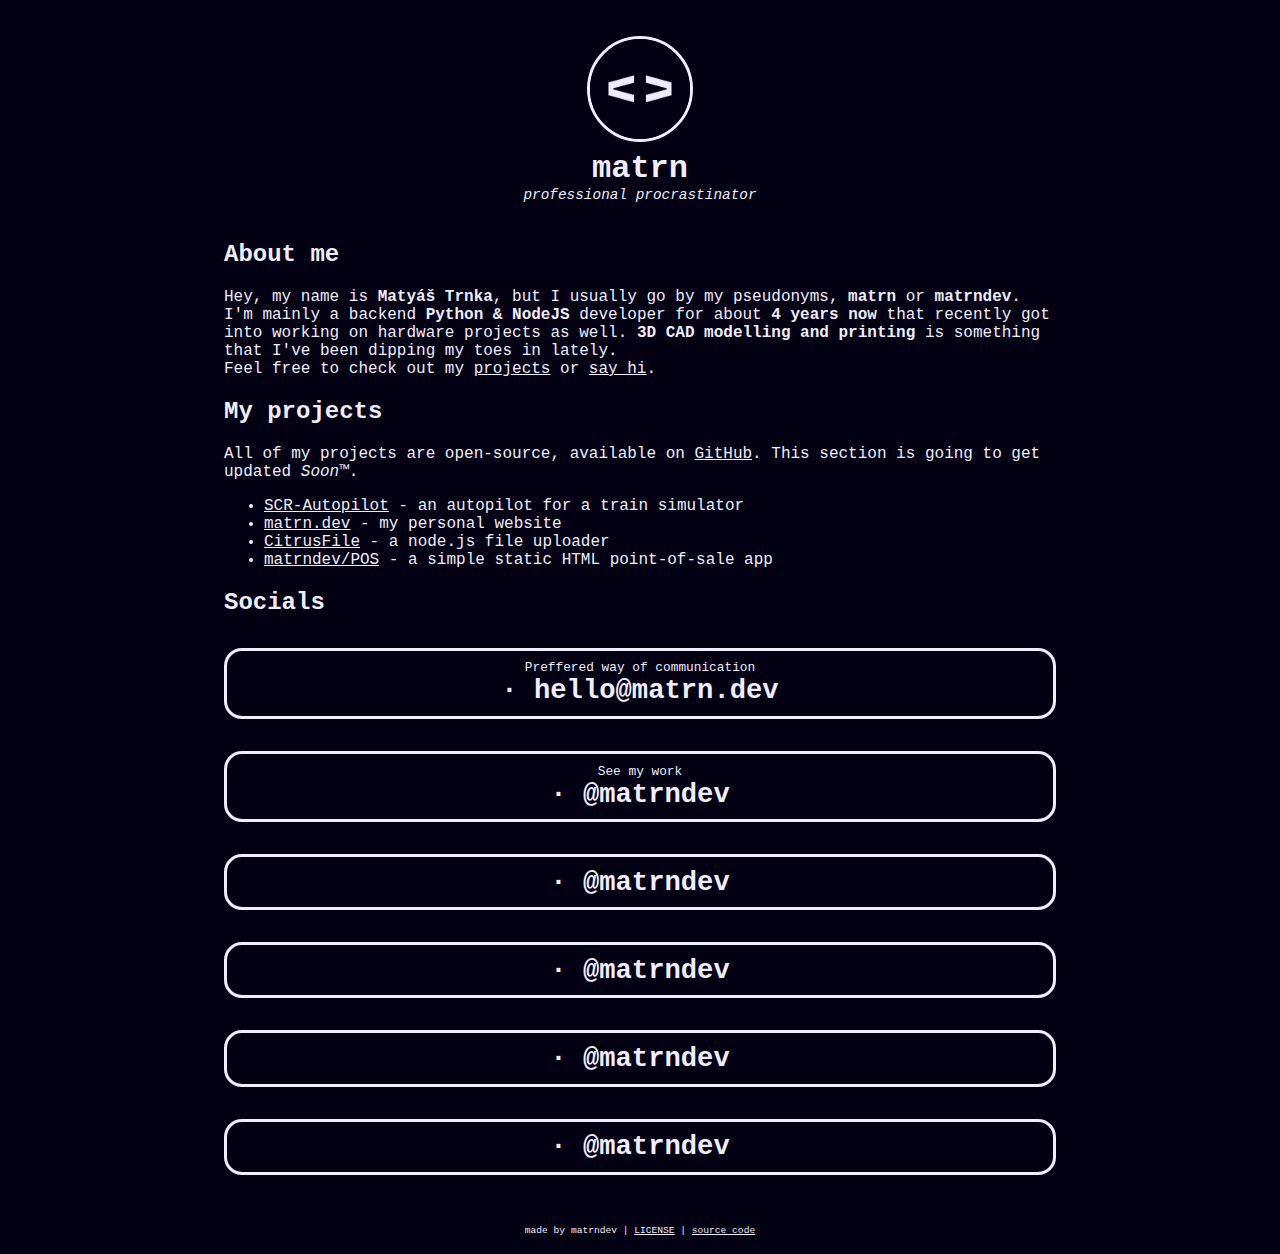
<file: index.html>
<!DOCTYPE html>
<html lang="en">

<head>
    <meta charset="UTF-8">
    <meta http-equiv="X-UA-Compatible" content="IE=edge">
    <meta name="viewport" content="width=device-width, initial-scale=1.0">
    <title>matrn</title>
    <link rel="stylesheet" href="css/main.css">
    <link rel="icon" type="image/x-icon" href="images/logo.png">
    <script src="js/main.js" defer></script>
    <!--<link rel="stylesheet" href="https://cdnjs.cloudflare.com/ajax/libs/font-awesome/6.3.0/css/all.min.css" integrity="sha512-SzlrxWUlpfuzQ+pcUCosxcglQRNAq/DZjVsC0lE40xsADsfeQoEypE+enwcOiGjk/bSuGGKHEyjSoQ1zVisanQ==" crossorigin="anonymous" referrerpolicy="no-referrer">-->
    <meta content="matrn.dev" property="og:title">
    <meta content="professional procrastinator" property="og:description">
    <meta content="https://matrn.dev" property="og:url">
    <meta content="https://matrn.dev/images/logo.png" property="og:image">
    <meta content="#020012" data-react-helmet="true" name="theme-color">
</head>

<body>
    <br>
    <div style="text-align: center">
        <br>
        <img src="images/logo.png" alt="matrn logo" width="100" height="100">
        <h1 class="maintitle">matrn</h1>
        <p class="bio">professional procrastinator</p><br>
    </div>
    <h2 class="aboutme" id="about"><i class="fa fa-info-circle"></i> About me</h2>
    <p class="aboutme" style="margin-bottom: 0;">Hey, my name is <b>Matyáš Trnka</b>, but I usually go by my pseudonyms, <b>matrn</b> or <b>matrndev</b>.
        I'm mainly a backend <b>Python & NodeJS</b> developer for about <b>4 years now</b> that recently got into 
        working on hardware projects as well. <b>3D CAD modelling and printing</b> is something that I've been dipping my toes in lately.</p>
    <p class="aboutme" style="margin-top: 0;">Feel free to check out my <a href="#projects">projects</a> or <a
            href="mailto:hello@matrn.dev">say hi</a>.</p>
    <h2 class="aboutme" id="projects"><i class="fa fa-pen-nib"></i> My projects</h2>
    <p class="aboutme">All of my projects are open-source, available on <a href="https://github.com/matrndev" target="_blank">GitHub</a>. This section is going to get updated <i>Soon™</i>.</p>
    <ul>
        <li class="project"><a href="https://github.com/scr-autopilot/scr-autopilot" target="_blank">SCR-Autopilot</a> - an autopilot for a train simulator</li>
        <li class="project"><a href="https://matrn.dev">matrn.dev</a> - my personal website</li>
        <li class="project"><a href="https://github.com/matrndev/citrusfile" target="_blank">CitrusFile</a> - a node.js file uploader</li>
        <li class="project"><a href="https://pos.matrn.dev" target="_blank">matrndev/POS</a> - a simple static HTML point-of-sale app</li>
    </ul>
    <h2 class="aboutme" id="socials"><i class="fa fa-globe"></i> Socials</h2>

    <div class="socialstab">
        <a href="mailto:hello@matrn.dev">
            <p class="socialsdesc">Preffered way of communication</p>
            <p class="socialsname"><i class="fa fa-envelope"></i> · hello@matrn.dev</p>
        </a>
    </div>
    
    <div class="socialstab">
        <a href="https://github.com/matrndev" target="_blank">
            <p class="socialsdesc">See my work</p>
            <p class="socialsname"><i class="fa-brands fa-github"></i> · @matrndev</p>
        </a>
    </div>

    <div class="socialstab">
        <a rel="me" href="https://mastodon.social/@matrndev" target="_blank">
            <p class="socialsdesc"></p>
            <p class="socialsname"><i class="fa-brands fa-mastodon"></i> · @matrndev</p>
        </a>
    </div>

    <div class="socialstab">
        <a href="https://instagram.com/matrndev" target="_blank">
            <p class="socialsdesc"></p>
            <p class="socialsname"><i class="fa-brands fa-instagram"></i> · @matrndev</p>
        </a>
    </div>

    <div class="socialstab">
        <a href="https://x.com/matrndev" target="_blank">
            <p class="socialsname"><i class="fa-brands fa-twitter"></i> · @matrndev</p>
        </a>
    </div>

    <div class="socialstab">
        <a href="https://gitlab.com/matrndev" target="_blank">
            <p class="socialsname"><i class="fa-brands fa-gitlab"></i> · @matrndev</p>
        </a>
    </div>
    <br>
    <footer style="text-align: center; font-size: 0.6rem;">
        made by matrndev <!--with <i class="fa fa-heart"></i>--> | <a href="https://github.com/matrndev/matrndev.github.io/blob/main/LICENSE" target="_blank">LICENSE</a> | <a href="https://github.com/matrndev/matrndev.github.io" target="_blank">source code</a> <!--| icons by <a
            href="https://fontawesome.com/" target="_blank">Font Awesome</a>-->
    </footer>
</body>

</html>
</file>
<file: css/main.css>
body {
    font-size: 1rem;
    margin: 0px;
    padding: 0px;
    color: #efedff;
    background-color: #020012;
    text-decoration: none;
    font-family: 'Space Mono', monospace;
    font-weight: normal;
}

a {
    color: #efedff;
    transition-duration: 300ms;
}

a:hover {
    color: #9584ff
}

h2 {
    margin-left: 14rem;
    margin-right: 14rem;
    transition-duration: 600ms;
}

.aboutme {
    margin-left: 14rem;
    margin-right: 14rem;
}

h2:hover {
    letter-spacing: 4px;
}

.socialstab {
    border: 3px #efedff solid;
    border-radius: 18px;
    position: relative;
    margin: 2rem;
    margin-left: 14rem;
    margin-right: 14rem;
    padding: 0.6rem;
    text-align: center;
    transition-duration: 300ms;
}

.socialstab:hover {
    background-color: #1900bb;
    margin-left: 1rem;
    padding: 1rem;
    margin-right: 1rem;
}

.socialsdesc {
    font-size: 0.8rem;
    margin: 0px;
    padding: 0px;
    color: #efedff;
}

.socialsname {
    color: #efedff;
    font-size: 1.7rem;
    margin: 0px;
    padding: 0px;
    font-weight: bold;
}

.socialstab a {
    text-decoration: none;
}

img {
    border: 3px #efedff solid;
    border-radius: 60px;
}

.project {
    font-feature-settings: "liga" 0;
    margin-left: 14rem;
}

.clock {
    font-size: 0.7rem;
    margin-top: 0.1rem;
}

.bio {
    font-style: italic;
    margin: 0;
    font-size: 0.9rem;
}

.maintitle {
    margin-top: 0.2rem;
    margin-bottom: 0;
}

@media (max-width: 965px) {
    .socialstab {
        margin-left: 1rem;
        margin-right: 1rem;
    }

    .aboutme {
        margin-left: 1rem;
        margin-right: 1rem;
    }

    .socialsname {
        font-size: 1.3rem;
    }

    .bio {
        font-size: 0.75rem;
    }

    .project {
        margin-left: 2rem;
    }
}
</file>
